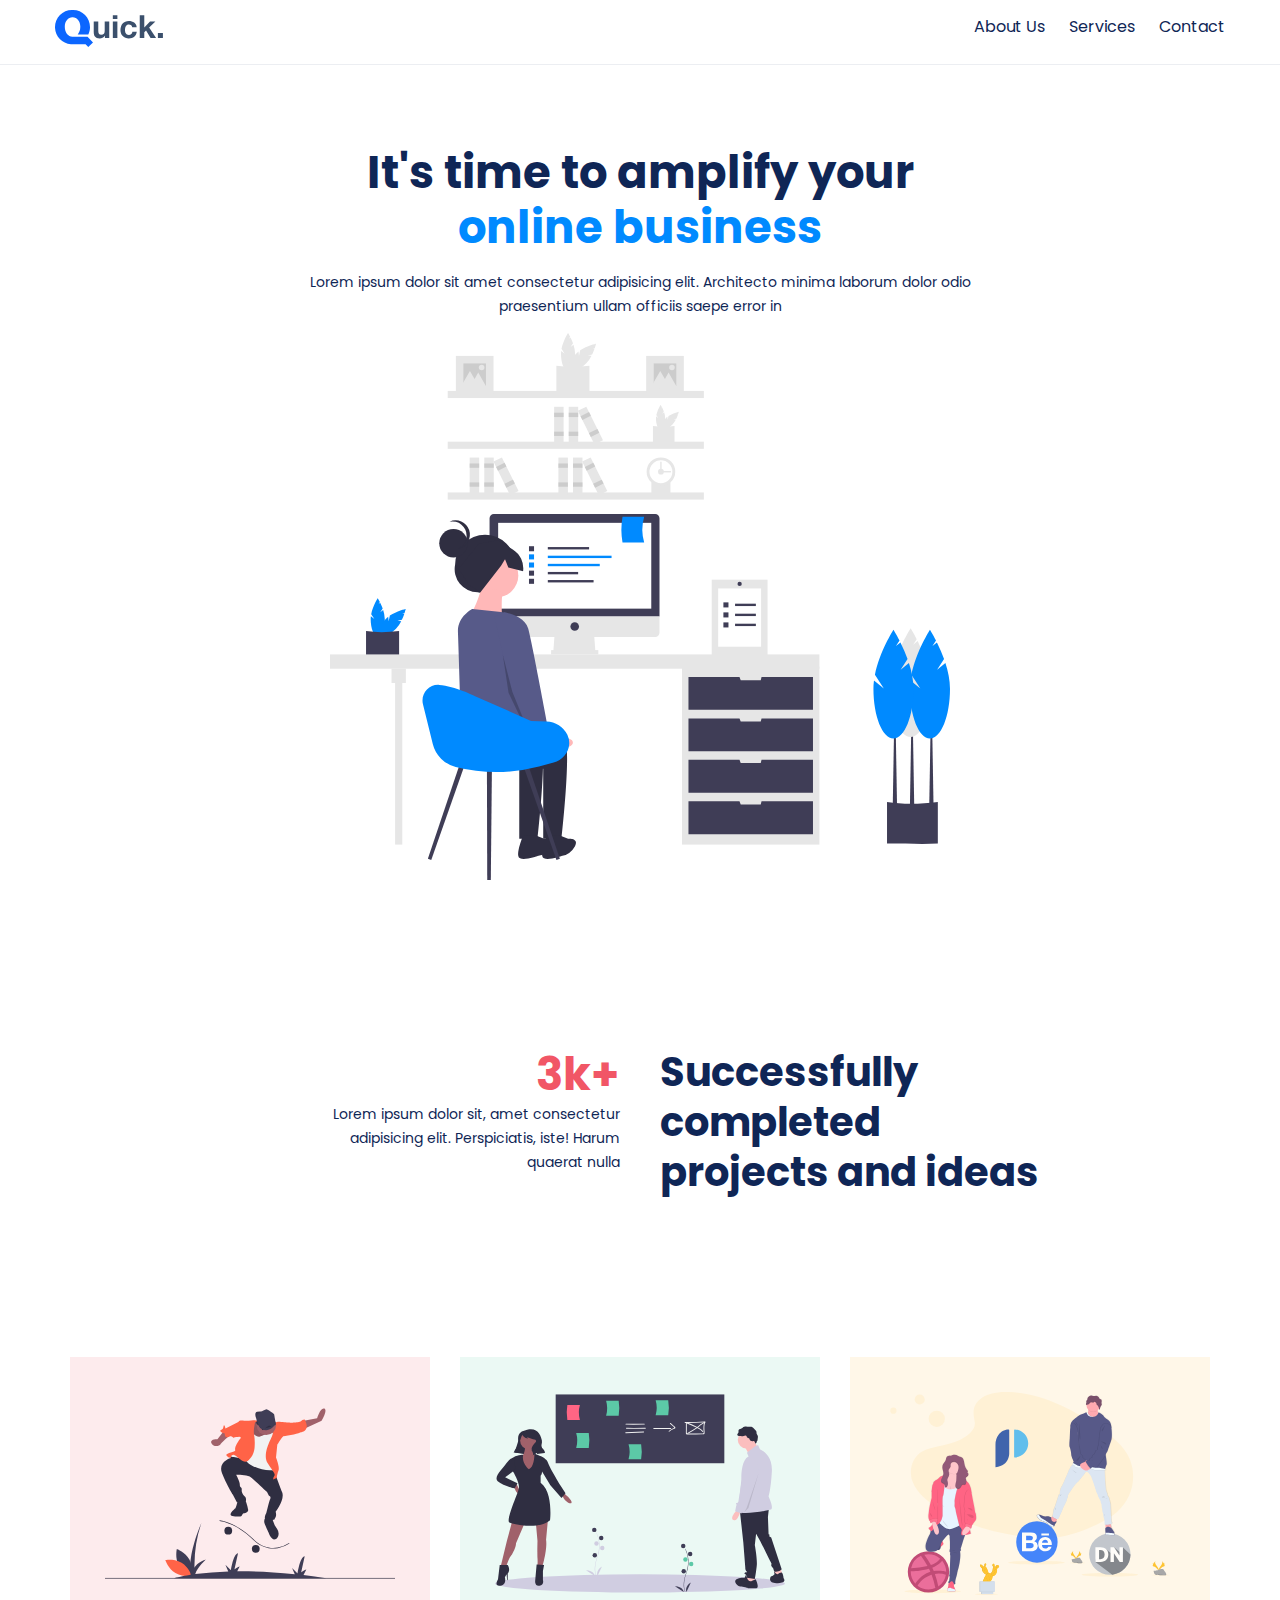
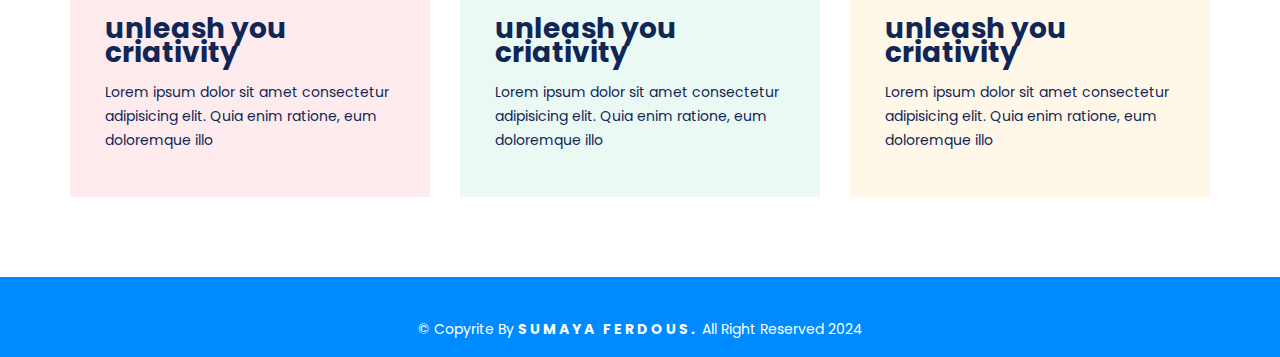
<file: index.html>
<!DOCTYPE html>
<html lang="en">
<head>
    <meta charset="UTF-8">
    <meta name="viewport" content="width=device-width, initial-scale=1.0">
    <title>Quick | Home</title>
    <!-- Google fonts -->
    <link href="https://fonts.googleapis.com/css2?family=Kanit:ital,wght@0,100;0,200;0,300;0,400;0,500;0,600;0,700;0,800;0,900;1,100;1,200;1,300;1,400;1,500;1,600;1,700;1,800;1,900&family=Poppins:ital,wght@0,100;0,200;0,300;0,400;0,500;0,600;0,700;0,800;0,900;1,100;1,200;1,300;1,400;1,500;1,600;1,700;1,800;1,900&family=Roboto:ital,wght@0,100;0,300;0,400;0,500;0,700;0,900;1,100;1,300;1,400;1,500;1,700;1,900&family=Rubik+Wet+Paint&display=swap" rel="stylesheet">
    <!-- Main CSS -->
     <link rel="stylesheet" href="assets/css/style.css">
     <!-- Responsive CSS -->
      <link rel="stylesheet" href="assets/css/responsive.css">
</head>
<body>

    <header class="header-area">
        <div class="container">
            <div class="row">
                <div class="header fix">
                    <div class="col-6 logo">
                        <a href="index.html">
                            <img src="assets/images/quick/dark.svg" alt="">
                        </a>
                    </div>
                    <div class="col-6 menu">
                        <ul >
                            <li><a href="about.html">About us</a></li>
                            <li><a href="#">services</a></li>
                            <li><a href="contact.html">contact</a></li>
                        </ul>
                    </div>
                </div>
            </div>
        </div>
    </header>


   <!-- Banner Area Star -->
    <section class="banner-area pt-80 pb-80">
        <div class="container">
            <div class="row fix">
                <div class="col-12">
                    <div class="banner">
                    <h1>It's time to amplify your <br> <span>online business</span></h1>
                    <p>Lorem ipsum dolor sit amet consectetur adipisicing elit. Architecto minima laborum dolor odio <br>  praesentium ullam officiis saepe error in </p>
                    <img src="assets/images/quick/illustration-1.svg" alt="">
                    </div>
                </div>
            </div>
        </div>
    </section>
   <!-- Banner Area end -->

   <!-- Success rate area start -->
    <section class="success-area pt-80 pb-80">
        <div class="container">
            <div class="row fix">
                <div class="col-6">
                    <div class="success-left">
                        <h1>3k+</h1>
                        <p>Lorem ipsum dolor sit, amet consectetur <br> adipisicing elit. Perspiciatis, iste! Harum <br> quaerat nulla </p>
                    </div>
                </div>
                <div class="col-6">
                    <div class="success-right">
                        <h1>Successfully <br> completed <br> projects and ideas</h1>
                    </div>
                </div>
            </div>
        </div>
    </section>
   <!-- Success rate area end -->

   <!-- Feature Ares start -->
    <section class="feature-area pt-80 pb-80">
        <div class="container">
            <div class="row fix">
                <div class="col-4">
                    <div class="single-feature feature-bg-1">
                        <img src="assets/images/quick/illustration-5.svg" alt="">
                        <h1>unleash you criativity</h1>
                        <p>Lorem ipsum dolor sit amet consectetur adipisicing elit. Quia enim ratione, eum doloremque illo</p>
                    </div>
                </div> 
                <div class="col-4">
                    <div class="single-feature feature-bg-2">
                        <img src="assets/images/quick/illustration-6.svg" alt="">
                        <h1>unleash you criativity</h1>
                        <p>Lorem ipsum dolor sit amet consectetur adipisicing elit. Quia enim ratione, eum doloremque illo </p>
                    </div>
                </div> 
                <div class="col-4">
                    <div class="single-feature feature-bg-3">
                        <img src="assets/images/quick/illustration-7.svg" alt="">
                        <h1>unleash you criativity</h1>
                        <p>Lorem ipsum dolor sit amet consectetur adipisicing elit. Quia enim ratione, eum doloremque illo</p>
                    </div>
                </div>
            </div>
        </div>
    </section>
   <!-- Feature Ares end -->

   <!-- Footer area start -->

   <footer class="footer-area">
    <div class="container">
        <div class="row">
            <div class="col-12">
                <p>&copy copyrite by <span>Sumaya Ferdous.</span> all right reserved 2024</p>
            </div>
        </div>
    </div>
   </footer>

   <!-- Footer area end -->


</body>
</html>
</file>
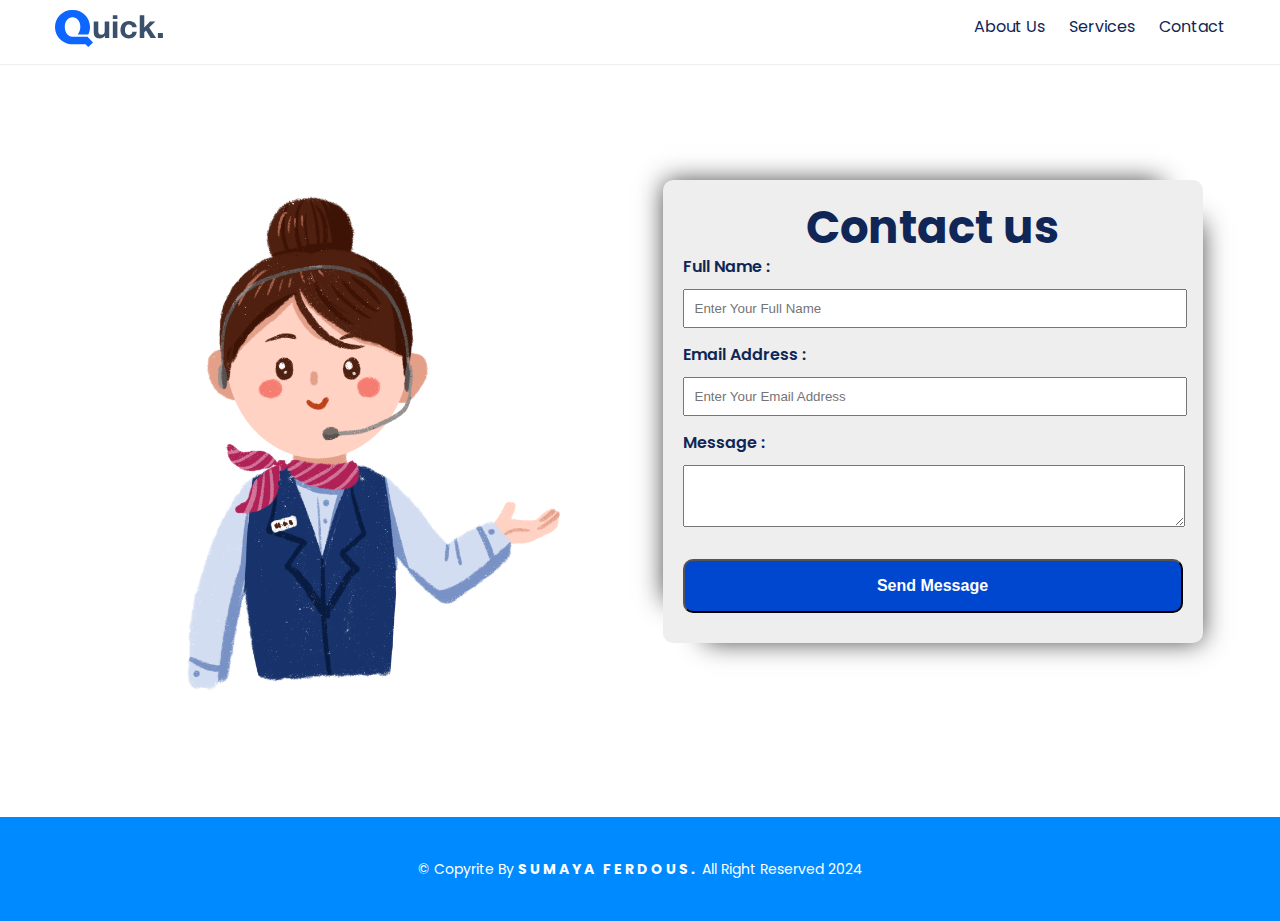
<file: contact.html>
<!DOCTYPE html>
<html lang="en">
<head>
    <meta charset="UTF-8">
    <meta name="viewport" content="width=device-width, initial-scale=1.0">
    <title>Quick | About</title>
    <!-- Google fonts -->
    <link href="https://fonts.googleapis.com/css2?family=Kanit:ital,wght@0,100;0,200;0,300;0,400;0,500;0,600;0,700;0,800;0,900;1,100;1,200;1,300;1,400;1,500;1,600;1,700;1,800;1,900&family=Poppins:ital,wght@0,100;0,200;0,300;0,400;0,500;0,600;0,700;0,800;0,900;1,100;1,200;1,300;1,400;1,500;1,600;1,700;1,800;1,900&family=Roboto:ital,wght@0,100;0,300;0,400;0,500;0,700;0,900;1,100;1,300;1,400;1,500;1,700;1,900&family=Rubik+Wet+Paint&display=swap" rel="stylesheet">
    <!-- Main CSS -->
     <link rel="stylesheet" href="assets/css/style.css">
     <!-- Responsive CSS -->
      <link rel="stylesheet" href="assets/css/responsive.css">
</head>
<body>

    <header class="header-area">
        <div class="container">
            <div class="row">
                <div class="header fix">
                    <div class="col-6 logo">
                        <a href="index.html">
                            <img src="assets/images/quick/dark.svg" alt="">
                        </a>
                    </div>
                    <div class="col-6 menu">
                        <ul >
                            <li><a href="about.html">About us</a></li>
                            <li><a href="#">services</a></li>
                            <li><a href="contact.html">contact</a></li>
                        </ul>
                    </div>
                </div>
            </div>
        </div>
    </header>

    <!-- Contact Form -->
     <section class="contact-form pt-80 pb-80">
        <div class="container">
            <div class="row fix">
                <div class="contact">
                    <div class="col-6">
                        <img src="assets/images/contact.png" alt="">
                    </div>
                    <div class="col-6">
                        <div class="reg-form-inner">
                            <h1>Contact us</h1>
                            <div class="form-contant">
                                <label for="">full name :</label>
                                <input class="contant-width" type="text" placeholder="enter your full name">
                            </div>
                            <div class="form-contant">
                                <label for="">email address :</label>
                                <input class="contant-width" type="email" placeholder="enter your email address">
                            </div>
                            <div class="form-contant">
                                <label for="">message :</label>
                                <textarea name="" id="" rows="4" cols="50"></textarea>
                            </div>
                            <div class="form-control">
                                <input type="submit" value="send message" class="btn">
                            </div>
                         </div>
                    </div>
                </div>
            </div>
        </div>
     </section>


   <!-- Footer area start -->

   <footer class="footer-area">
    <div class="container">
        <div class="row fix">
            <div class="col-12">
                <p>&copy copyrite by <span>Sumaya Ferdous.</span> all right reserved 2024</p>
            </div>
        </div>
    </div>
   </footer>

   <!-- Footer area end -->


</body>
</html>
</file>
<file: assets/css/style.css>
/* 1 .Common codes */
*{
    padding: 0;
    margin: 0;
}
body{
    font-size: 14px;
    line-height: 24px;
    font-family: "Poppins", sans-serif;
    color: #0F2656;
}
a{
    text-decoration: none;
}
ul{
    list-style: none;
}
.pt-80{
    padding-top: 80px;
}
.pb-80{
    padding-bottom: 80px;
}
.container{
    width: 1170px;
    margin: 0 auto;
}
.row{
    width: 100%;
}
/* Fixing overflow */
.fix:before, .fix:after{
    content: "";
    display: table;
    clear: both;
}

/* 2. Grid */
.col-1{
    width: 8.33%;
    float: left;
}
.col-2{
    width: 16.67%;
    float: left;
}
.col-3{
    width: 25%;
    float: left;
}
.col-4{
    width: 33.33%;
    float: left;
}
.col-5{
    width: 41.67%;
    float: left;
}
.col-6{
    width: 50%;
    float: left;
}
.col-7{
    width: 58.33%;
    float: left;
}
.col-8{
    width: 8.33%;
    float: left;
}
.col-9{
    width: 75%;
    float: left;
}
.col-10{
    width: 83.33%;
    float: left;
}
.col-11{
    width: 91.67%;
    float: left;
}
.col-12{
    width: 100%;
    float: left;
}


/* 3. Header area */
.header-area {
	width: 100%;
	border-bottom: 1px solid #ECEEF2;
	padding: 10px 0;
}
.logo a{
    display: block;
}
.menu{
  text-align: right;
}
.menu li {
	display: inline-block;
    margin-left: 20px;
    margin-top: 5px;
}
.menu li a{
    font-size: 16px;
    text-transform: capitalize;
    color:#0F2656 ;
}

 /* 4. Banner Area */
.banner{
    width: 100%;
    text-align: center;
}
.banner h1 {
	font-size: 45px;
	line-height: 55px;
	color: #0F2656;
}
.banner span{
    color: #008AFF;
}
.banner p{
    padding: 15px 0;
}
.banner img{
    width: 53%;
} 

/* Success rate area */
.success-left{
    text-align: right;
    margin-right: 20px;
}
.success-left h1{
    font-size: 45px;
	line-height: 55px;
	color: #F15666;
}
.success-right {
    margin-left: 20px;
}
.success-right h1{
    font-size: 40px;
	line-height: 50px;
	color: #0F2656;
}


/* Feature Area */
.single-feature{
    margin: 0 15px;
    padding: 35px;
}
.single-feature h1 {
	padding: 15px 0;
}
.single-feature p{
    padding-bottom: 10px;
}
.single-feature img {
	width: 100%;
	height: 203px;
	text-align: center;
}
.feature-bg-1{
    background-color: #FDEBED;
}
.feature-bg-2{
    background-color: #EBF9F4;
}
.feature-bg-3{
    background-color: #FFF7E8;
} 

/* Footer Area */
.footer-area{
    background-color: #008AFF;
    padding: 40px;
}
.footer-area p{
    text-align: center;
    color: #fff;
    text-transform: capitalize;
}
.footer-area span{
    text-transform: uppercase;
    font-weight: bold;
    letter-spacing: 3px;
}




/* About Page  */

.about-img img{
    width: 100%;
}
.about-content{
    padding: 0 35px;
}
.about-content h1{
    font-size: 45px;
	line-height: 55px;
	color: #0F2656;
    margin-bottom: 25px;
}
.about-content span{
	color: #008AFF;
}
.about-content p{
    padding: 15px 0;
    color: #333;
}
.about-content h4 {
	font-size: 24px;
	font-weight: 600;
	padding-top: 15px;
	line-height: 34px;
	color: #333;
}
.about-content-list i{
    background-color: #008AFF;
    font-size: 24px;
    color: #fff;
    height: 50px;
    width: 50px;
    line-height: 50px;
    text-align: center;
    border-radius: 50%;
    margin-right: 15px;
    cursor: pointer;
}
.about-content-list i:hover{
    border-radius: 0;
    transition: .3s ease-in;
}
.about-content-list p {
	font-size: 18px;
	line-height: 28px;
}

/* Contact Page */

.contact img{
    width: 100%;
}
.reg-form-inner{
    width: 500px;
    margin: 35px auto;
    background-color: #eee;
    padding: 20px;
    box-shadow: 20px 20px 25px -22px #333,
                 -20px -20px 25px -22px #333;
    border-radius: 10px;
}
.reg-form-inner h1{
    text-align: center;
    font-size: 45px;
	line-height: 55px;
	color: #0F2656;
}
.form-contant{
    margin-bottom: 15px;
}
.form-contant label{
    text-transform: capitalize;
    display: block;
    font-size: 16px;
    font-weight: 600;
    margin-bottom: 10px;
}
.form-contant input{
    padding: 10px;
    outline: none;  
    width: 96%; 
}
.form-contant input::placeholder{
    text-transform: capitalize;
}
textarea{
    width: 100%;
}
.btn {
	text-transform: capitalize;
	padding: 16px 30px;
	font-size: 16px;
	font-weight: 600;
	margin: 10px auto;
    background-color: #0047CF;
    color: #fff;
    width: 100%;
    border-radius: 10px;
}
.btn:hover{
    background-color: #333;
    color: #fff;
    transition: .4s;
}
</file>
<file: assets/css/responsive.css>
/* CSS media queries for : Galaxy fold screen resolution : 279px to 319px */
@media (min-width : 279px) and (max-width : 319px) {
    .container {
        width: 90%;
        margin: 0 auto;
    }
    .pt-80{
        padding-top: 15px;
    }  
    .pb-80{
        padding-bottom: 15px;
    }
    body{
        font-size: 9px;
        line-height: 18px;
    }    
    /* 2. Grid */
    .col-4{
        width: 100%;
        float: left;
    }
    .col-6{
        width: 100%;
        float: left;
    }
    .col-12{
        width: 100%;
        float: left;
    }
    .logo{
        text-align: center;
    }
    .menu{
        text-align: center;
    }
    .menu li{
        margin-left: 5px;
    }
    .menu li a{
        font-size: 10px;
    }
    .banner h1 {
        font-size: 20px;
        line-height: 30px;
    }
    .banner p{
        padding: 5px;
    }
    .banner img{
        width: 50%;
    }
    .success-left{
        text-align: center;
    }
    .success-right {
        margin-left: 0;
    }
    .success-left h1{
        font-size: 20px;
        line-height: 30px;
    } 
    .success-right h1 {
        font-size: 20px;
        line-height: 30px;
        text-align: center;
        margin-top: 5px;
    }
    .single-feature h1 {
        padding: 2px 0;
    }
    .single-feature{
        padding: 5px;
        text-align: center;
        margin-bottom: 3px;
    }
    .single-feature img {
        width: 100%;
    }
    .footer-area {
        padding: 20px 2px;
    }

    /* About Page */
    .about-img {
        text-align: center;
    }
    .about-img img{
        width: 90%;
        margin-bottom: 10px;
    }
    .about-content h1 {
        font-size: 20px;
        line-height: 30px;
        margin-bottom: 10px;
    }
    .about-content h4 {
        font-size: 12px;
        font-weight: 600;
        padding-top: 5px;
        line-height: 24px;
    }
    .about-content-list p {
        font-size: 14px;
        line-height: 25px;
    }
    .about-content p {
        padding: 5px 0;
    }
    .about-content-list i {
        font-size: 18px;
        height: 40px;
        width: 40px;
        line-height: 40px;
        border-radius: 50%;
        margin-right: 10px;
    }

    /* Contact page */
    .reg-form-inner {
        width: 400px;
    }

}


/* --- Device : Most of the Smartphone Mobiles (portrait)
   --- Screen : 320px to 479px
*/
 
@media (min-width : 320px) and (max-width : 480px){
    .container {
        width: 90%;
        margin: 0 auto;
    }
    .pt-80{
        padding-top: 20px;
    }  
    .pb-80{
        padding-bottom: 20px;
    }
    body{
        font-size: 10px;
        line-height: 20px;
    }
    /* 2. Grid */
    .col-4{
        width: 100%;
        float: left;
    }
    .col-6{
        width: 100%;
        float: left;
    }
    .col-12{
        width: 100%;
        float: left;
    }
    .logo{
        text-align: center;
    }
    .menu{
        text-align: center;
    }
    .menu li{
        margin-left: 10px;
    }
    .menu li a{
        font-size: 11px;
    }
    .banner h1 {
        font-size: 25px;
        line-height: 1.7rem;
    }
    .banner p{
        padding: 10px;
    }
    .banner img{
        width: 60%;
    }
    .success-left{
        text-align: center;
    }
    .success-right {
        margin-left: 0;
    }
    .success-left h1{
        font-size: 25px;
        line-height: 1.7rem;
    } 
    .success-right h1 {
        font-size: 25px;
        line-height: 1.7rem;
        text-align: center;
        margin-top: 10px;
    }
    .single-feature h1 {
        padding: 5px 0;
    }
    .single-feature{
        padding: 8px;
        text-align: center;
        margin-bottom: 5px;
    }
    .single-feature img {
        width: 100%;
    }
    .footer-area {
        padding: 20px 2px;
    }

    /* About Page */
    .about-img {
        text-align: center;
    }
    .about-img img{
        width: 90%;
        margin-bottom: 15px;
    }
    .about-content h1 {
        font-size: 22px;
        line-height: 32px;
        margin-bottom: 15px;
    }
    .about-content h4 {
        font-size: 14px;
        font-weight: 600;
        padding-top: 5px;
        line-height: 26px;
    }
    .about-content-list p {
        font-size: 14px;
        line-height: 25px;
    }
    .about-content p {
        padding: 10px 0;
    }
    .about-content-list i {
        font-size: 18px;
        height: 40px;
        width: 40px;
        line-height: 40px;
        margin-right: 10px;
    }
    /* Contact page */
    .reg-form-inner {
        width: 400px;
    }

}


/* --- Device : Low Resolution Tablets, Mobiles (Landscape)
   --- Screen : 480px to 767px
*/

@media (min-width : 481px) and (max-width : 767px){
    .container {
        width: 90%;
        margin: 0 auto;
    }
    .pt-80{
        padding-top: 25px;
    }  
    .pb-80{
        padding-bottom: 25px;
    }
    body{
        font-size: 11px;
        line-height: 21px;
    }
    /* 2. Grid */
    .col-4{
        width: 100%;
        float: left;
    }
    .col-6{
        width: 100%;
        float: left;
    }
    .col-12{
        width: 100%;
        float: left;
    }
    .logo{
        text-align: center;
    }
    .menu{
        text-align: center;
    }
    .menu li{
        margin-left: 20px;
    }
    .menu li a{
        font-size: 12px;
    }
    .banner h1 {
        font-size: 27px;
        line-height: 37px;
    }
    .banner p{
        padding: 15px;
    }
    .banner img{
        width: 70%;
    }
    .success-left{
        text-align: center;
    }
    .success-right {
        margin-left: 0;
    }
    .success-left h1{
        font-size: 27px;
        line-height: 37px;
    } 
    .success-right h1 {
        font-size: 27px;
        line-height: 37px;
        text-align: center;
        margin-top: 15px;
    }
    .single-feature h1 {
        padding: 10px 0;
    }
    .single-feature{
        padding: 15px;
        text-align: center;
        margin-bottom: 10px;
    }
    .single-feature img {
        width: 100%;
    }
    .footer-area {
        padding: 25px 5px;
    }
    /* About Page */
    .about-img {
        text-align: center;
    }
    .about-img img{
        width: 90%;
        margin-bottom: 20px;
    }
    .about-content h1 {
        font-size: 24px;
        line-height: 34px;
        margin-bottom: 20px;
    }
    .about-content h4 {
        font-size: 14px;
        padding-top: 5px;
        line-height: 26px;
    }
    .about-content-list p {
        font-size: 14px;
        line-height: 25px;
    }
    .about-content p {
        padding: 10px 0;
    }
    .about-content-list i {
        font-size: 18px;
        height: 40px;
        width: 40px;
        line-height: 40px;
        border-radius: 50%;
        margin-right: 10px;
    }

    /* Contact page */
    .reg-form-inner {
        width: 400px;
    }
}


/* --- Device : Tablets, Ipads (portrait)
   --- Screen : 768px to 1024px
*/
@media (min-width : 768px) and (max-width : 1024px){
    .container {
        width: 85%;
        margin: 0 auto;
    }
    .pt-80{
        padding-top: 30px;
    }  
    .pb-80{
        padding-bottom: 30px;
    }
    /* 2. Grid */
    .col-4{
        width: 100%;
        float: left;
    }
    .col-6{
        width: 100%;
        float: left;
    }
    .col-12{
        width: 100%;
        float: left;
    }
    .logo{
        text-align: center;
    }
    .menu{
        text-align: center;
    }
    .menu li{
        margin-left: 25px;
    }
    .menu li a{
        font-size: 14px;
    }
    .banner h1 {
        font-size: 30px;
        line-height: 40px;
    }
    .banner p{
        padding: 20px;
    }
    .banner img{
        width: 80%;
    }
    .success-left{
        text-align: center;
    }
    .success-right {
        margin-left: 0;
    }
    .success-left h1{
        font-size: 30px;
        line-height: 40px;
    } 
    .success-right h1 {
        font-size: 30px;
        line-height: 40px; font-size: 29px;
        line-height: 39px;
        text-align: center;
        margin-top: 15px;
    }
    .single-feature h1 {
        padding: 10px 0;
    }
    .single-feature{
        padding: 20px;
        text-align: center;
        margin-bottom: 15px;
    }
    .single-feature img {
        width: 100%;
    }
    .footer-area {
        padding: 30px 10px;
    }
}

/* ------------------------------------------------------------------------ */
/* --- Device : Laptops, Desktops
   --- Screen : 1025px to 1280px
*/
@media (min-width : 1025px) and (max-width : 1280px){
    /* .container{
        width: 80%;
        margin: 0 auto;
    }
    .pt-80{
        padding-top: 40px;
    }  
    .pb-80{
        padding-bottom: 40px;
    }
    .banner img{
        width: 90%;
    }
    .banner h1 {
        font-size: 35px;
        line-height: 45px;
    }
    .success-right h1 {
        font-size: 35px;
        line-height: 45px;
    }
    .success-left h1 {
        font-size: 35px;
        line-height: 45px;
    }
    .single-feature h1 {
        padding: 10px 0;
    }
    .single-feature p {
        padding-bottom: 0px;
    }
    .single-feature img {
        height: 203px;
    }
    .single-feature {
        margin: 0 5px;
        padding: 11px;
    }
    .footer-area {
        padding: 35px 15px;
    } */
}

/* 
  ---Device = Desktops
  ---Screen = 1281px to higher resolution desktops
*/
@media (min-width : 1281px){
    /* .container{
        width: 80%;
        margin: 0 auto;
    }
    .pt-80{
        padding-top: 45px;
    }  
    .pb-80{
        padding-bottom: 45px;
    }
    .banner img{
        width: 95%;
    }
    .banner h1 {
        font-size: 37px;
        line-height: 47px;
    }
    .success-right h1 {
        font-size: 37px;
        line-height: 47px;
    }
    .success-left h1 {
        font-size: 37px;
        line-height: 47px;
    }
    .single-feature h1 {
        padding: 15px 0;
    }
    .single-feature p {
        padding-bottom: 0px;
    }
    .single-feature img {
        height: 203px;
    }
    .single-feature {
        margin: 0 10px;
        padding: 11px;
    }
    .footer-area {
        padding: 40px 20px;
    } */
}
</file>
